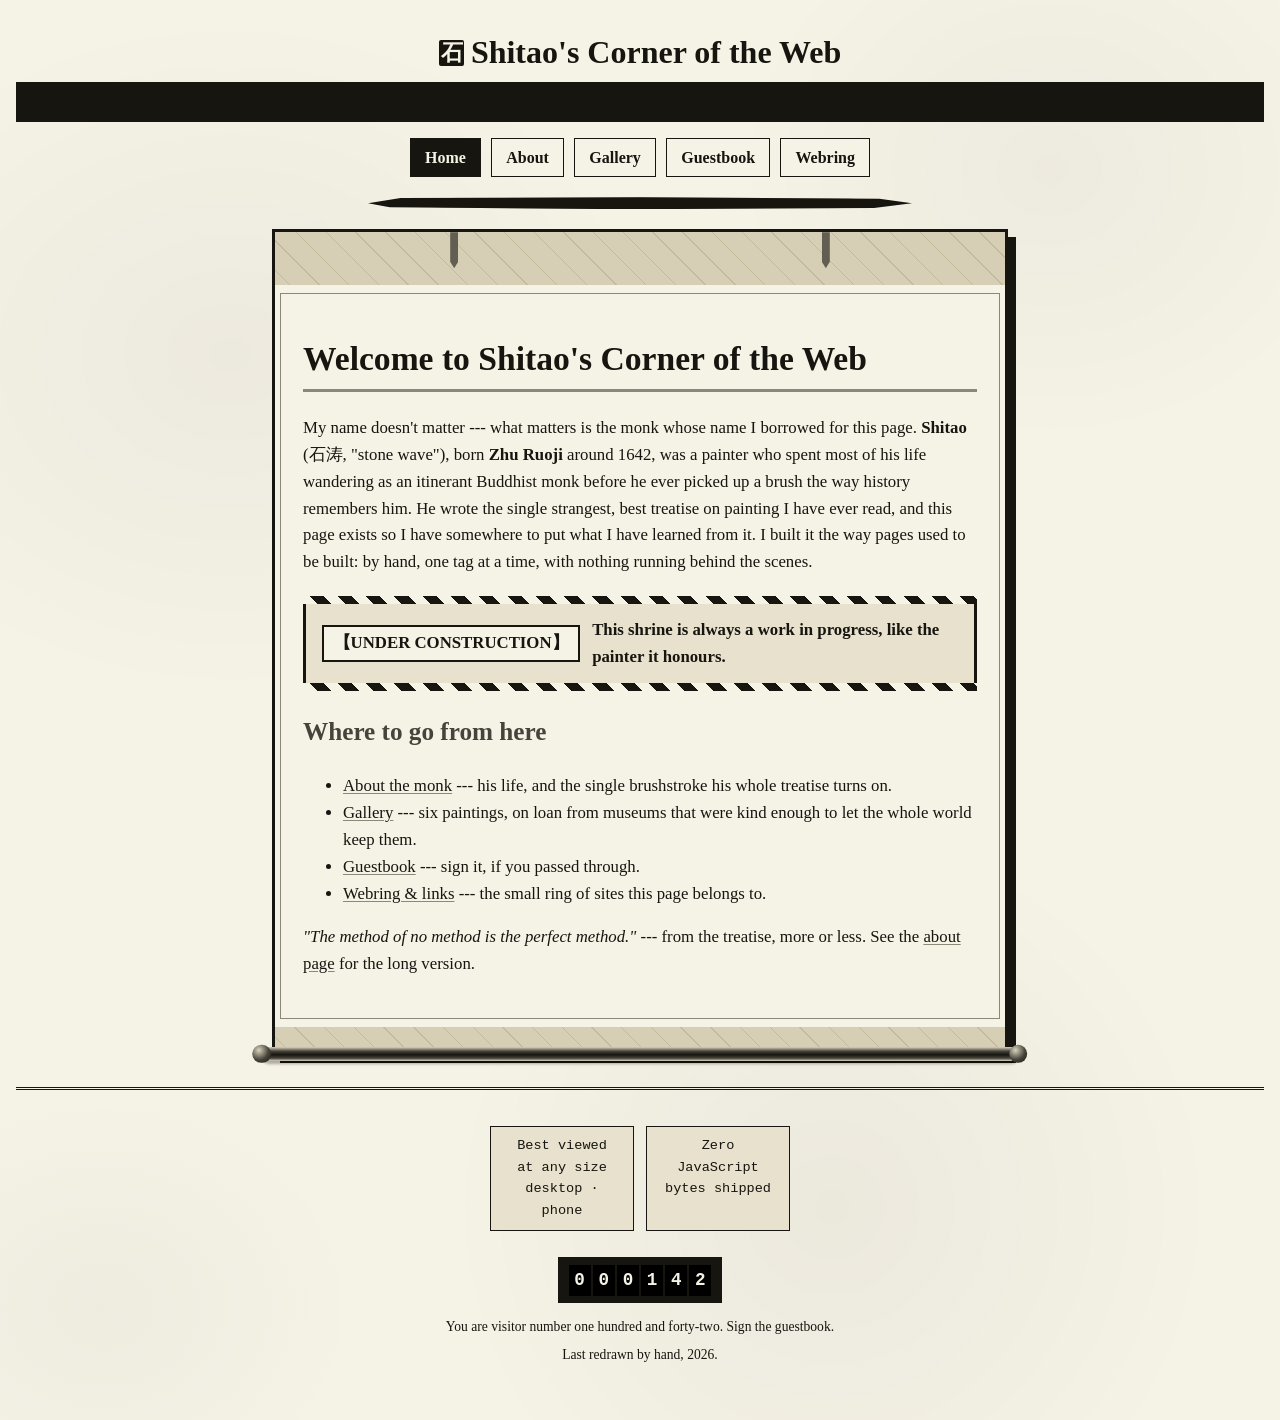
<file: index.html>
<!doctype html>
<html lang="en">
  <head>
    <meta charset="UTF-8" />
    <meta name="viewport" content="width=device-width, initial-scale=1.0" />
    <title>Shitao's Corner of the Web</title>
    <meta
      name="description"
      content="A hand-built shrine to Shitao (石涛), the 17th-century monk-painter --- his life, his brush, his one true stroke."
    />
    <link rel="stylesheet" href="./styles.css" />
  </head>
  <body>
    <header>
      <p class="wordmark"><a class="wordmark-link" href="./"><span class="seal" aria-hidden="true">石</span> Shitao's Corner of the Web</a></p>
      <div class="marquee">
        <span
          >welcome, welcome, welcome, traveller of the information
          superhighway ~*~ built by hand with plain HTML and CSS ~*~ no
          JavaScript was harmed in the making of this site ~*~ best viewed at
          any size, on any browser, because it is 2026 and we know better
          now ~*~</span
        >
      </div>
      <nav aria-label="Primary">
        <a class="nav-link" href="./" aria-current="page">Home</a>
        <a class="nav-link" href="./about.html">About</a>
        <a class="nav-link" href="./gallery.html">Gallery</a>
        <a class="nav-link" href="./guestbook.html">Guestbook</a>
        <a class="nav-link" href="./webring.html">Webring</a>
      </nav>
      <hr class="ink-rule" />
    </header>
    <main>
      <div class="scroll">
        <div class="tiantou" aria-hidden="true">
          <span class="jingyan jingyan-left"></span>
          <span class="jingyan jingyan-right"></span>
        </div>
        <div class="huaxin">
          <h1>Welcome to Shitao's Corner of the Web</h1>
          <p data-testid="intro">
            My name doesn't matter --- what matters is the monk whose name I
            borrowed for this page. <strong>Shitao</strong> (石涛, "stone
            wave"), born <strong>Zhu Ruoji</strong> around 1642, was a painter
            who spent most of his life wandering as an itinerant Buddhist monk
            before he ever picked up a brush the way history remembers him. He
            wrote the single strangest, best treatise on painting I have ever
            read, and this page exists so I have somewhere to put what I have
            learned from it. I built it the way pages used to be built: by
            hand, one tag at a time, with nothing running behind the scenes.
          </p>
          <div class="construction">
            <span class="tag">【UNDER CONSTRUCTION】</span>
            <span
              >This shrine is <span class="blink">always</span> a work in
              progress, like the painter it honours.</span
            >
          </div>
          <h2>Where to go from here</h2>
          <ul>
            <li>
              <a href="./about.html"
                >About the monk</a
              >
              --- his life, and the single brushstroke his whole treatise turns
              on.
            </li>
            <li>
              <a href="./gallery.html">Gallery</a> --- six paintings, on loan
              from museums that were kind enough to let the whole world keep
              them.
            </li>
            <li>
              <a href="./guestbook.html">Guestbook</a> --- sign it, if you
              passed through.
            </li>
            <li>
              <a href="./webring.html">Webring &amp; links</a> --- the small
              ring of sites this page belongs to.
            </li>
          </ul>
          <p>
            <em
              >"The method of no method is the perfect method."</em
            >
            --- from the treatise, more or less. See the
            <a href="./about.html">about page</a> for the long version.
          </p>
        </div>
        <div class="ditou" aria-hidden="true">
          <span class="roller">
            <span class="roller-knob roller-knob-left"></span>
            <span class="roller-knob roller-knob-right"></span>
          </span>
        </div>
      </div>
    </main>
    <footer>
      <div class="badges">
        <div class="badge">Best viewed<br />at any size<br />desktop · phone</div>
        <div class="badge">Zero<br />JavaScript<br />bytes shipped</div>
      </div>
      <p class="counter" aria-label="Visitor counter, currently at 000142">
        <span>0</span><span>0</span><span>0</span><span>1</span><span
          >4</span
        ><span>2</span>
      </p>
      <p>You are visitor number one hundred and forty-two. Sign the guestbook.</p>
      <p>Last redrawn by hand, 2026.</p>
    </footer>
  </body>
</html>
</file>
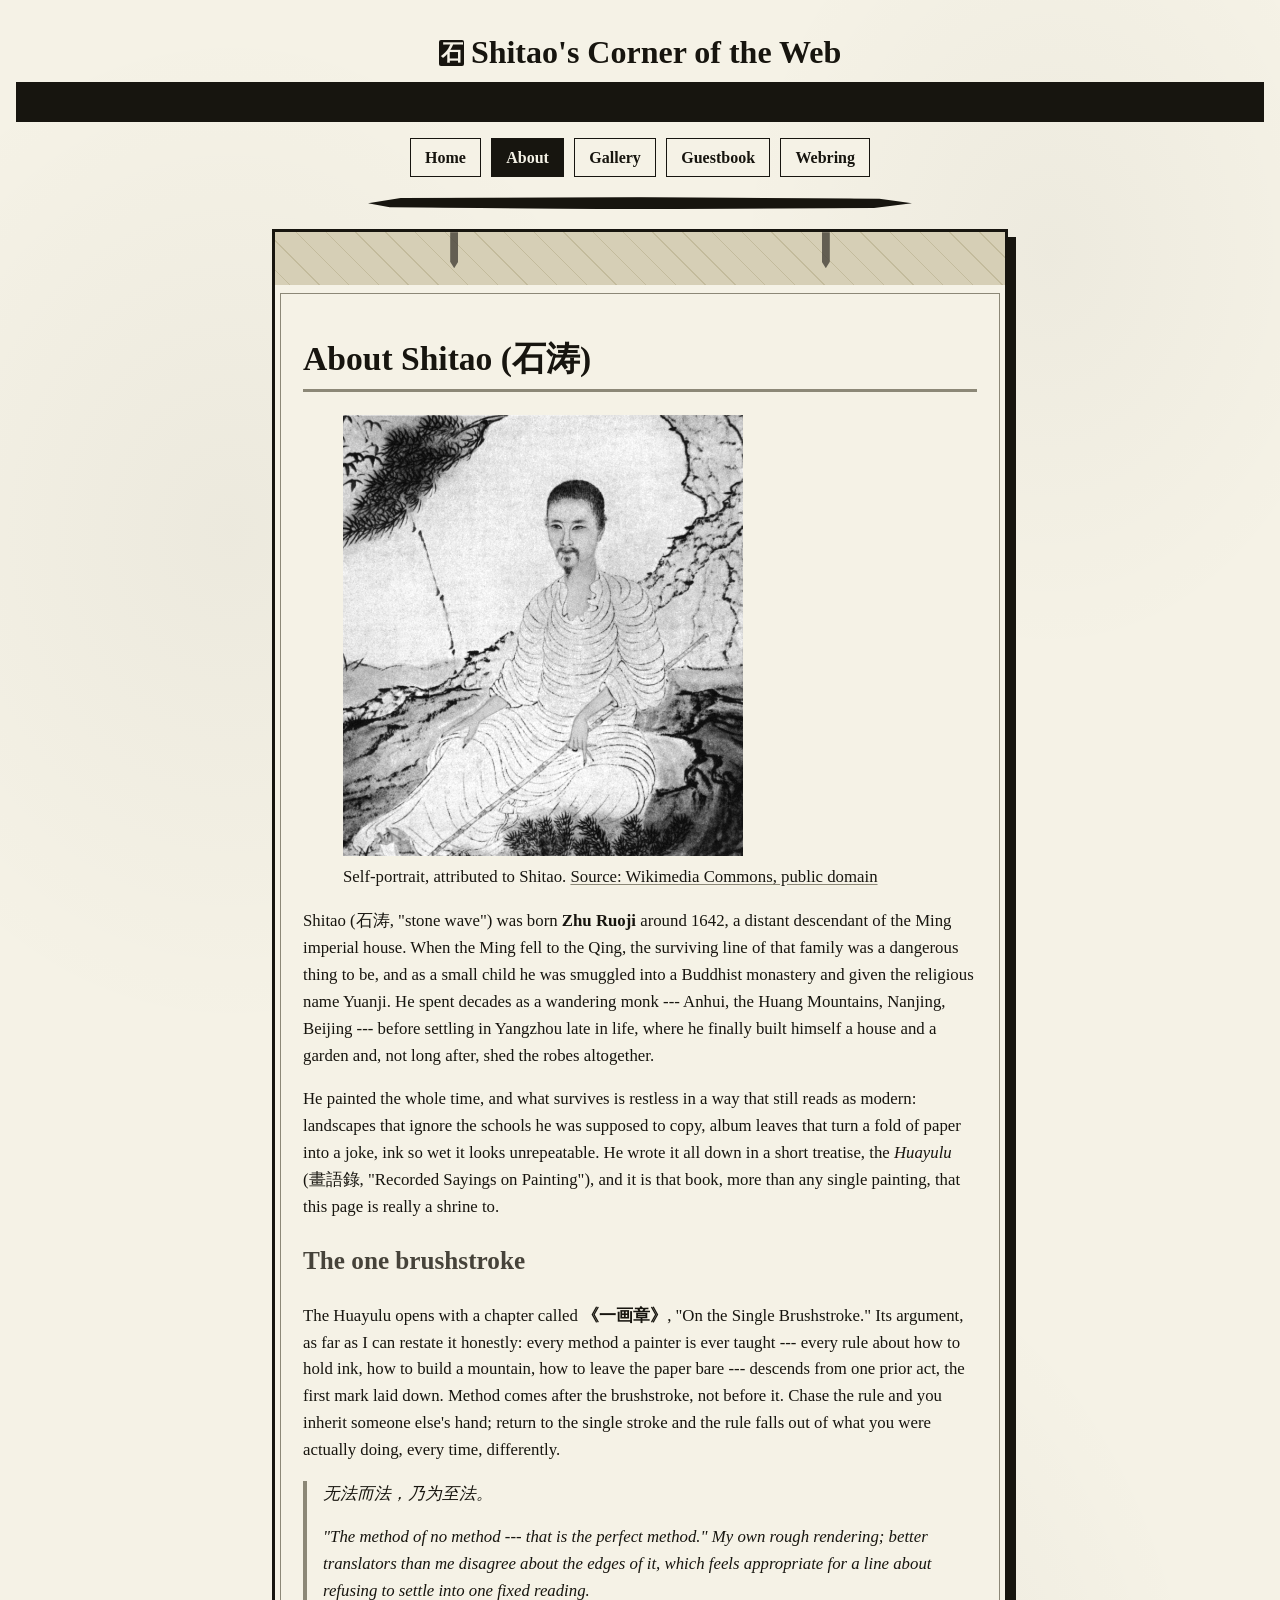
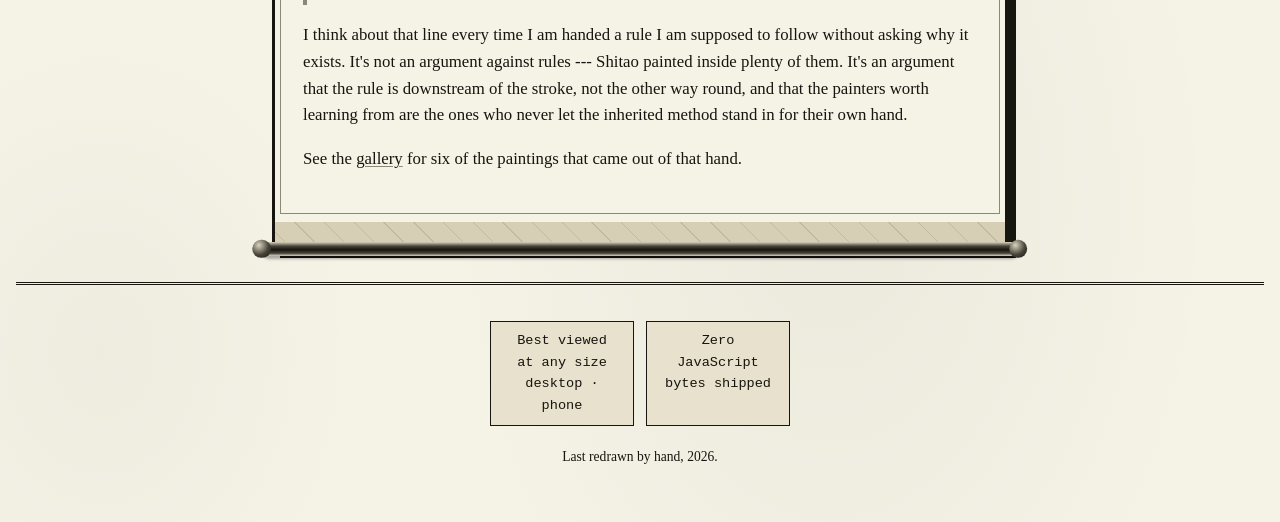
<file: about.html>
<!doctype html>
<html lang="en">
  <head>
    <meta charset="UTF-8" />
    <meta name="viewport" content="width=device-width, initial-scale=1.0" />
    <title>About Shitao --- Shitao's Corner of the Web</title>
    <meta
      name="description"
      content="The life of Shitao (石涛), and the single brushstroke his treatise on painting turns on."
    />
    <link rel="stylesheet" href="./styles.css" />
  </head>
  <body>
    <header>
      <p class="wordmark"><a class="wordmark-link" href="./"><span class="seal" aria-hidden="true">石</span> Shitao's Corner of the Web</a></p>
      <div class="marquee">
        <span
          >welcome, welcome, welcome, traveller of the information
          superhighway ~*~ built by hand with plain HTML and CSS ~*~ no
          JavaScript was harmed in the making of this site ~*~ best viewed at
          any size, on any browser, because it is 2026 and we know better
          now ~*~</span
        >
      </div>
      <nav aria-label="Primary">
        <a class="nav-link" href="./">Home</a>
        <a class="nav-link" href="./about.html" aria-current="page">About</a>
        <a class="nav-link" href="./gallery.html">Gallery</a>
        <a class="nav-link" href="./guestbook.html">Guestbook</a>
        <a class="nav-link" href="./webring.html">Webring</a>
      </nav>
      <hr class="ink-rule" />
    </header>
    <main>
      <div class="scroll">
        <div class="tiantou" aria-hidden="true">
          <span class="jingyan jingyan-left"></span>
          <span class="jingyan jingyan-right"></span>
        </div>
        <div class="huaxin">
          <h1>About Shitao (石涛)</h1>
          <figure>
            <img
              src="./assets/gallery/self-portrait.avif"
              alt="A Qing-dynasty ink self-portrait of Shitao, seated, wearing monk's robes, painted in loose expressive brushstrokes"
              width="400"
            />
            <figcaption>
              Self-portrait, attributed to Shitao.
              <a
                class="credit"
                href="https://commons.wikimedia.org/wiki/File:Shitao-autoportrait.jpg"
                >Source: Wikimedia Commons, public domain</a
              >
            </figcaption>
          </figure>
          <p>
            Shitao (石涛, "stone wave") was born <strong>Zhu Ruoji</strong>
            around 1642, a distant descendant of the Ming imperial house. When
            the Ming fell to the Qing, the surviving line of that family was a
            dangerous thing to be, and as a small child he was smuggled into a
            Buddhist monastery and given the religious name Yuanji. He spent
            decades as a wandering monk --- Anhui, the Huang Mountains, Nanjing,
            Beijing --- before settling in Yangzhou late in life, where he
            finally built himself a house and a garden and, not long after,
            shed the robes altogether.
          </p>
          <p>
            He painted the whole time, and what survives is restless in a way
            that still reads as modern: landscapes that ignore the schools he
            was supposed to copy, album leaves that turn a fold of paper into a
            joke, ink so wet it looks unrepeatable. He wrote it all down in a
            short treatise, the
            <em>Huayulu</em> (畫語錄, "Recorded Sayings on Painting"), and it
            is that book, more than any single painting, that this page is
            really a shrine to.
          </p>
          <h2>The one brushstroke</h2>
          <p>
            The Huayulu opens with a chapter called
            <strong>《一画章》</strong>, "On the Single Brushstroke." Its
            argument, as far as I can restate it honestly: every method a
            painter is ever taught --- every rule about how to hold ink, how to
            build a mountain, how to leave the paper bare --- descends from one
            prior act, the first mark laid down. Method comes after the
            brushstroke, not before it. Chase the rule and you inherit someone
            else's hand; return to the single stroke and the rule falls out of
            what you were actually doing, every time, differently.
          </p>
          <blockquote>
            <p>无法而法，乃为至法。</p>
            <p>
              "The method of no method --- that is the perfect method." My own
              rough rendering; better translators than me disagree about the
              edges of it, which feels appropriate for a line about refusing to
              settle into one fixed reading.
            </p>
          </blockquote>
          <p>
            I think about that line every time I am handed a rule I am supposed
            to follow without asking why it exists. It's not an argument
            against rules --- Shitao painted inside plenty of them. It's an
            argument that the rule is downstream of the stroke, not the other
            way round, and that the painters worth learning from are the ones
            who never let the inherited method stand in for their own hand.
          </p>
          <p>
            See the <a href="./gallery.html">gallery</a> for six of the
            paintings that came out of that hand.
          </p>
        </div>
        <div class="ditou" aria-hidden="true">
          <span class="roller">
            <span class="roller-knob roller-knob-left"></span>
            <span class="roller-knob roller-knob-right"></span>
          </span>
        </div>
      </div>
    </main>
    <footer>
      <div class="badges">
        <div class="badge">Best viewed<br />at any size<br />desktop · phone</div>
        <div class="badge">Zero<br />JavaScript<br />bytes shipped</div>
      </div>
      <p>Last redrawn by hand, 2026.</p>
    </footer>
  </body>
</html>
</file>
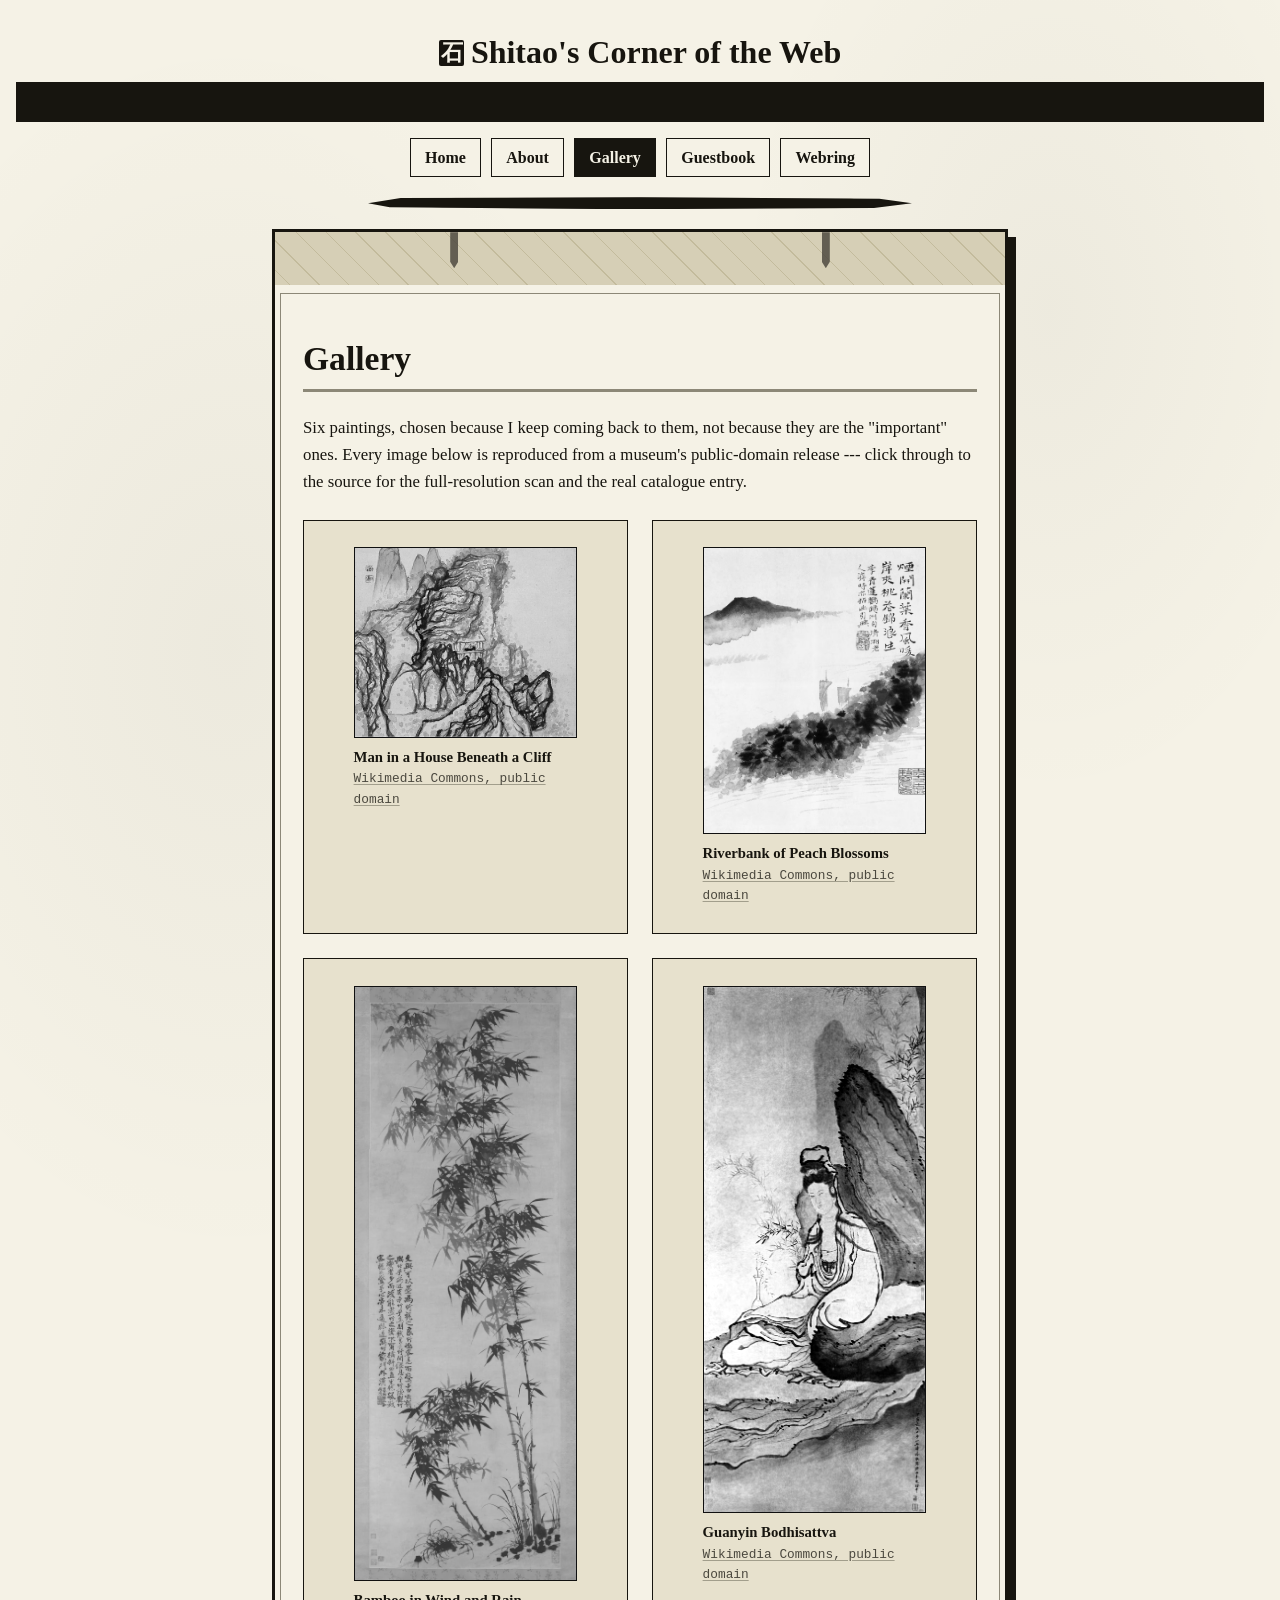
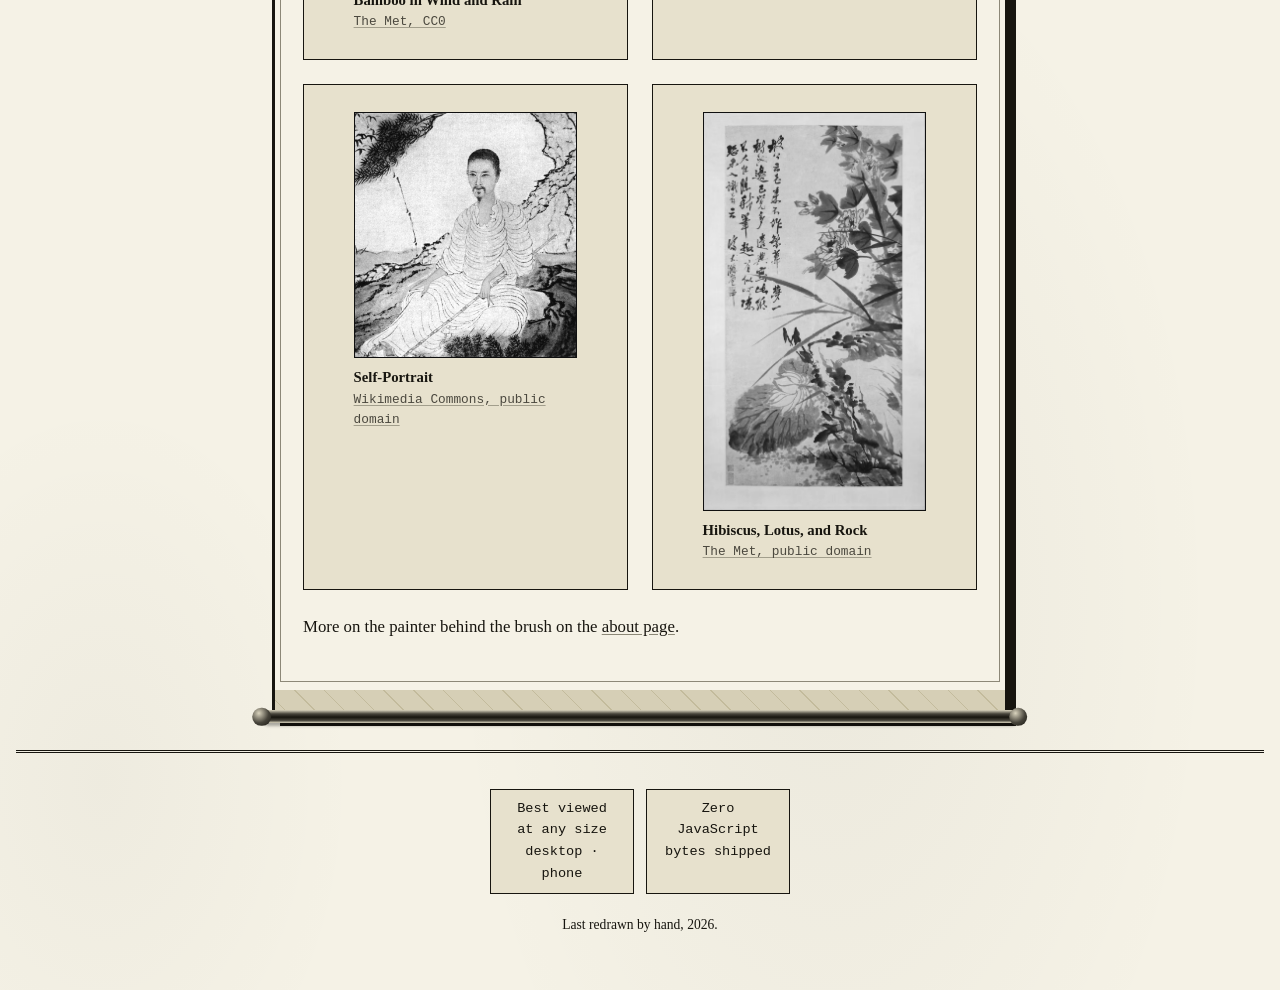
<file: gallery.html>
<!doctype html>
<html lang="en">
  <head>
    <meta charset="UTF-8" />
    <meta name="viewport" content="width=device-width, initial-scale=1.0" />
    <title>Gallery --- Shitao's Corner of the Web</title>
    <meta
      name="description"
      content="Six paintings by Shitao, on loan from public-domain museum collections."
    />
    <link rel="stylesheet" href="./styles.css" />
  </head>
  <body>
    <header>
      <p class="wordmark"><a class="wordmark-link" href="./"><span class="seal" aria-hidden="true">石</span> Shitao's Corner of the Web</a></p>
      <div class="marquee">
        <span
          >welcome, welcome, welcome, traveller of the information
          superhighway ~*~ built by hand with plain HTML and CSS ~*~ no
          JavaScript was harmed in the making of this site ~*~ best viewed at
          any size, on any browser, because it is 2026 and we know better
          now ~*~</span
        >
      </div>
      <nav aria-label="Primary">
        <a class="nav-link" href="./">Home</a>
        <a class="nav-link" href="./about.html">About</a>
        <a class="nav-link" href="./gallery.html" aria-current="page">Gallery</a>
        <a class="nav-link" href="./guestbook.html">Guestbook</a>
        <a class="nav-link" href="./webring.html">Webring</a>
      </nav>
      <hr class="ink-rule" />
    </header>
    <main>
      <div class="scroll">
        <div class="tiantou" aria-hidden="true">
          <span class="jingyan jingyan-left"></span>
          <span class="jingyan jingyan-right"></span>
        </div>
        <div class="huaxin">
          <h1>Gallery</h1>
          <p>
            Six paintings, chosen because I keep coming back to them, not
            because they are the "important" ones. Every image below is
            reproduced from a museum's public-domain release --- click through
            to the source for the full-resolution scan and the real
            catalogue entry.
          </p>
          <ul class="gallery">
            <li>
              <figure>
                <img
                  src="./assets/gallery/house-beneath-cliff.avif"
                  alt="Ink landscape painting of a small thatched house tucked beneath an overhanging rocky cliff, with a figure visible inside"
                />
                <figcaption>
                  <strong>Man in a House Beneath a Cliff</strong>
                  <span class="credit"
                    ><a
                      href="https://commons.wikimedia.org/wiki/File:Man_in_a_House_beneath_a_Cliff_by_Shitao.jpg"
                      >Wikimedia Commons, public domain</a
                    ></span
                  >
                </figcaption>
              </figure>
            </li>
            <li>
              <figure>
                <img
                  src="./assets/gallery/riverbank-peach-blossoms.avif"
                  alt="Ink and colour landscape painting showing a riverbank lined with blossoming peach trees, with distant hills in pale wash"
                />
                <figcaption>
                  <strong>Riverbank of Peach Blossoms</strong>
                  <span class="credit"
                    ><a
                      href="https://commons.wikimedia.org/wiki/File:ShiTao_Riverbank_of_Peach_Blossoms.jpg"
                      >Wikimedia Commons, public domain</a
                    ></span
                  >
                </figcaption>
              </figure>
            </li>
            <li>
              <figure>
                <img
                  src="./assets/gallery/bamboo-wind-rain.avif"
                  alt="A tall, narrow ink painting of bamboo stalks and leaves bending as if in wind and rain"
                />
                <figcaption>
                  <strong>Bamboo in Wind and Rain</strong>
                  <span class="credit"
                    ><a
                      href="https://commons.wikimedia.org/wiki/File:Shitao_(Zhu_Ruoji)_-_Bamboo_in_Wind_and_Rain_-_1984.475.2_-_Metropolitan_Museum_of_Art.jpg"
                      >The Met, CC0</a
                    ></span
                  >
                </figcaption>
              </figure>
            </li>
            <li>
              <figure>
                <img
                  src="./assets/gallery/guanyin-bodhisattva.avif"
                  alt="A tall ink painting of the bodhisattva Guanyin, standing in flowing robes, rendered in fine calligraphic line"
                />
                <figcaption>
                  <strong>Guanyin Bodhisattva</strong>
                  <span class="credit"
                    ><a
                      href="https://commons.wikimedia.org/wiki/File:Shitao-Guanyin_Bodhisattva.jpg"
                      >Wikimedia Commons, public domain</a
                    ></span
                  >
                </figcaption>
              </figure>
            </li>
            <li>
              <figure>
                <img
                  src="./assets/gallery/self-portrait.avif"
                  alt="A Qing-dynasty ink self-portrait of Shitao, seated, wearing monk's robes, painted in loose expressive brushstrokes"
                />
                <figcaption>
                  <strong>Self-Portrait</strong>
                  <span class="credit"
                    ><a
                      href="https://commons.wikimedia.org/wiki/File:Shitao-autoportrait.jpg"
                      >Wikimedia Commons, public domain</a
                    ></span
                  >
                </figcaption>
              </figure>
            </li>
            <li>
              <figure>
                <img
                  src="./assets/gallery/hibiscus-lotus-rock.avif"
                  alt="An ink and light colour painting of a hibiscus flower, a lotus, and a garden rock arranged together on one sheet"
                />
                <figcaption>
                  <strong>Hibiscus, Lotus, and Rock</strong>
                  <span class="credit"
                    ><a
                      href="https://commons.wikimedia.org/wiki/File:Shitao_(Zhu_Ruoji)_-_Hibiscus,_Lotus,_and_Rock_-_1978.254_-_Metropolitan_Museum_of_Art.jpg"
                      >The Met, public domain</a
                    ></span
                  >
                </figcaption>
              </figure>
            </li>
          </ul>
          <p>
            More on the painter behind the brush on the
            <a href="./about.html">about page</a>.
          </p>
        </div>
        <div class="ditou" aria-hidden="true">
          <span class="roller">
            <span class="roller-knob roller-knob-left"></span>
            <span class="roller-knob roller-knob-right"></span>
          </span>
        </div>
      </div>
    </main>
    <footer>
      <div class="badges">
        <div class="badge">Best viewed<br />at any size<br />desktop · phone</div>
        <div class="badge">Zero<br />JavaScript<br />bytes shipped</div>
      </div>
      <p>Last redrawn by hand, 2026.</p>
    </footer>
  </body>
</html>
</file>
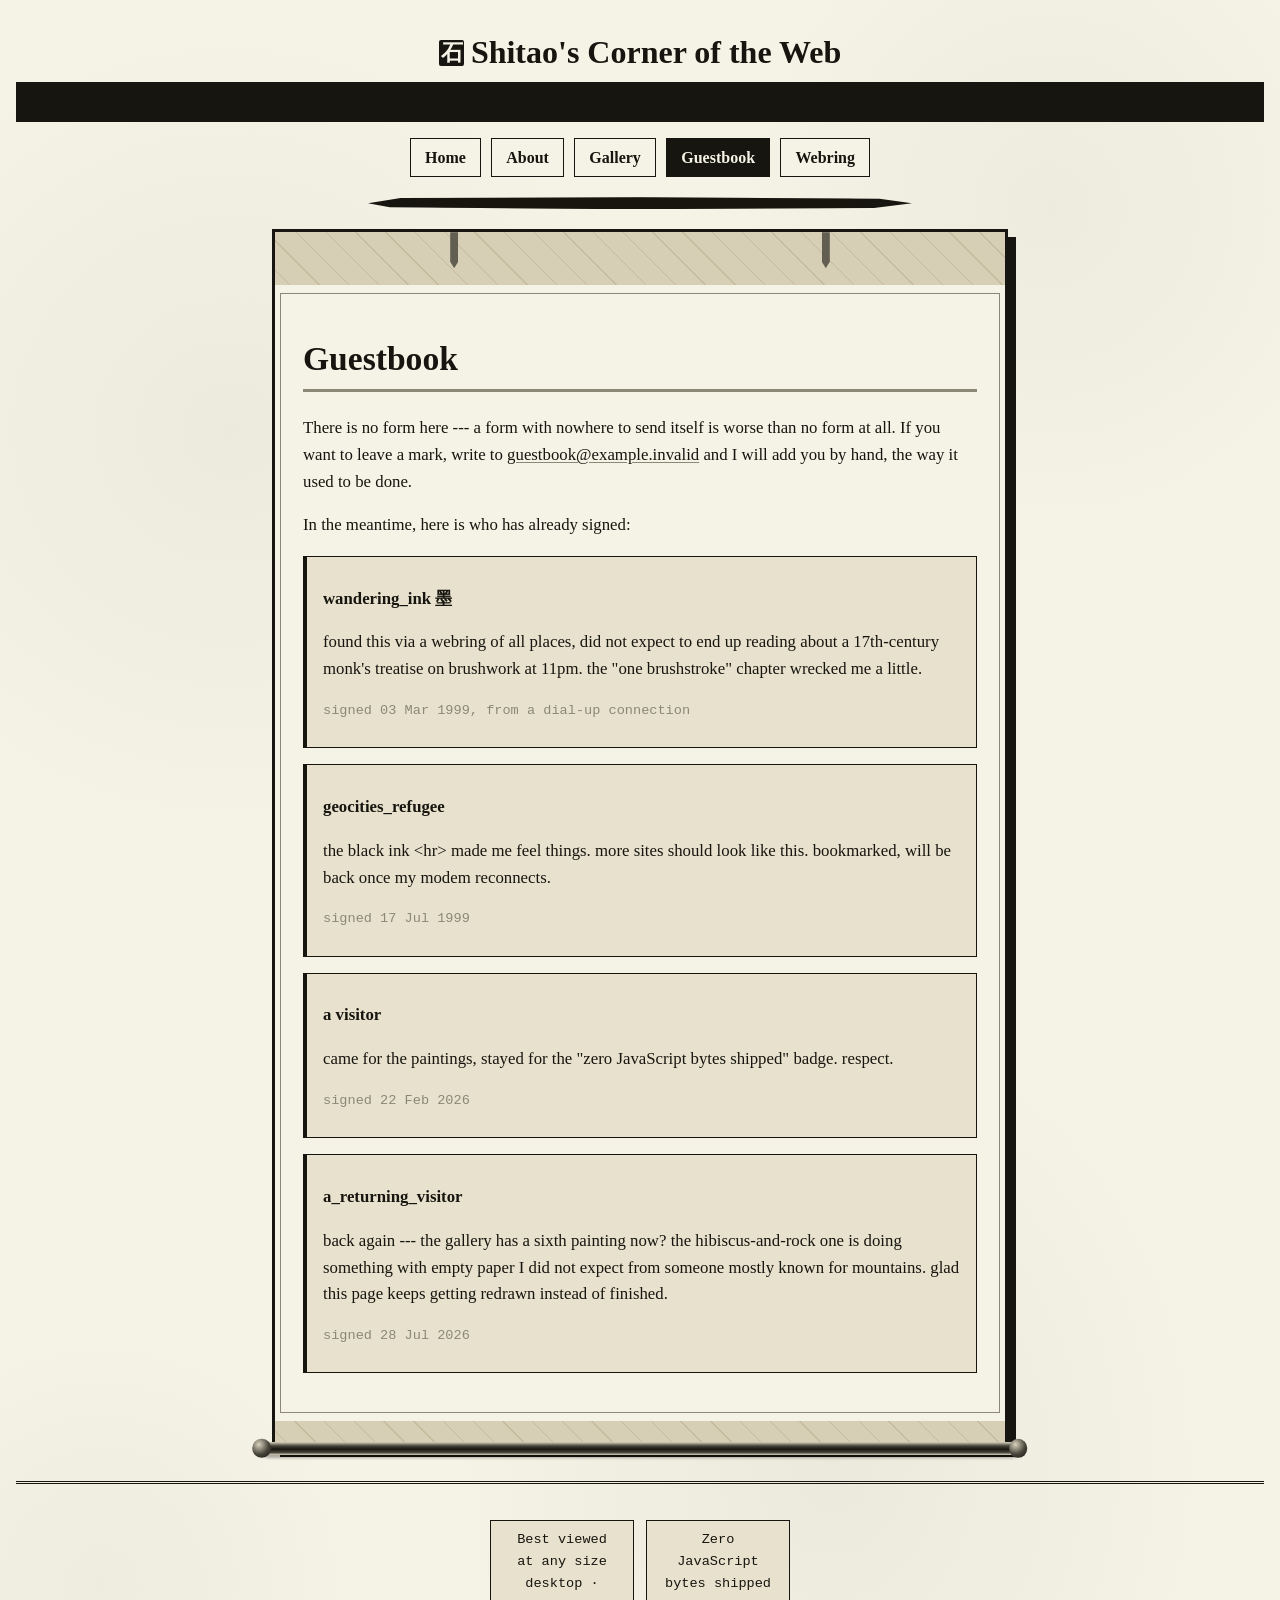
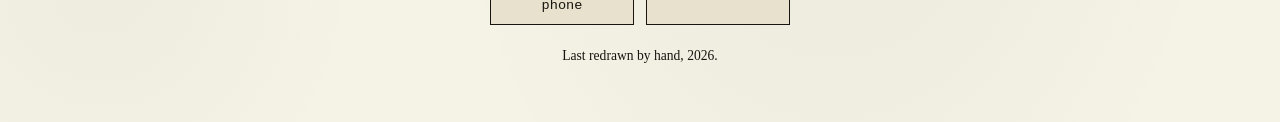
<file: guestbook.html>
<!doctype html>
<html lang="en">
  <head>
    <meta charset="UTF-8" />
    <meta name="viewport" content="width=device-width, initial-scale=1.0" />
    <title>Guestbook --- Shitao's Corner of the Web</title>
    <meta
      name="description"
      content="Sign the guestbook, or read what past visitors left behind."
    />
    <link rel="stylesheet" href="./styles.css" />
  </head>
  <body>
    <header>
      <p class="wordmark"><a class="wordmark-link" href="./"><span class="seal" aria-hidden="true">石</span> Shitao's Corner of the Web</a></p>
      <div class="marquee">
        <span
          >welcome, welcome, welcome, traveller of the information
          superhighway ~*~ built by hand with plain HTML and CSS ~*~ no
          JavaScript was harmed in the making of this site ~*~ best viewed at
          any size, on any browser, because it is 2026 and we know better
          now ~*~</span
        >
      </div>
      <nav aria-label="Primary">
        <a class="nav-link" href="./">Home</a>
        <a class="nav-link" href="./about.html">About</a>
        <a class="nav-link" href="./gallery.html">Gallery</a>
        <a class="nav-link" href="./guestbook.html" aria-current="page">Guestbook</a>
        <a class="nav-link" href="./webring.html">Webring</a>
      </nav>
      <hr class="ink-rule" />
    </header>
    <main>
      <div class="scroll">
        <div class="tiantou" aria-hidden="true">
          <span class="jingyan jingyan-left"></span>
          <span class="jingyan jingyan-right"></span>
        </div>
        <div class="huaxin">
          <h1>Guestbook</h1>
          <p>
            There is no form here --- a form with nowhere to send itself is
            worse than no form at all. If you want to leave a mark, write to
            <a href="mailto:guestbook@example.invalid"
              >guestbook@example.invalid</a
            >
            and I will add you by hand, the way it used to be done.
          </p>
          <p>In the meantime, here is who has already signed:</p>

          <article class="guestbook-entry">
            <p class="signed">wandering_ink 墨</p>
            <p>
              found this via a webring of all places, did not expect to end up
              reading about a 17th-century monk's treatise on brushwork at
              11pm. the "one brushstroke" chapter wrecked me a little.
            </p>
            <p class="stamp">signed 03 Mar 1999, from a dial-up connection</p>
          </article>

          <article class="guestbook-entry">
            <p class="signed">geocities_refugee</p>
            <p>
              the black ink &lt;hr&gt; made me feel things. more sites should
              look like this. bookmarked, will be back once my modem
              reconnects.
            </p>
            <p class="stamp">signed 17 Jul 1999</p>
          </article>

          <article class="guestbook-entry">
            <p class="signed">a visitor</p>
            <p>
              came for the paintings, stayed for the "zero JavaScript bytes
              shipped" badge. respect.
            </p>
            <p class="stamp">signed 22 Feb 2026</p>
          </article>

          <article class="guestbook-entry">
            <p class="signed">a_returning_visitor</p>
            <p>
              back again --- the gallery has a sixth painting now? the
              hibiscus-and-rock one is doing something with empty paper I did
              not expect from someone mostly known for mountains. glad this
              page keeps getting redrawn instead of finished.
            </p>
            <p class="stamp">signed 28 Jul 2026</p>
          </article>
        </div>
        <div class="ditou" aria-hidden="true">
          <span class="roller">
            <span class="roller-knob roller-knob-left"></span>
            <span class="roller-knob roller-knob-right"></span>
          </span>
        </div>
      </div>
    </main>
    <footer>
      <div class="badges">
        <div class="badge">Best viewed<br />at any size<br />desktop · phone</div>
        <div class="badge">Zero<br />JavaScript<br />bytes shipped</div>
      </div>
      <p>Last redrawn by hand, 2026.</p>
    </footer>
  </body>
</html>
</file>
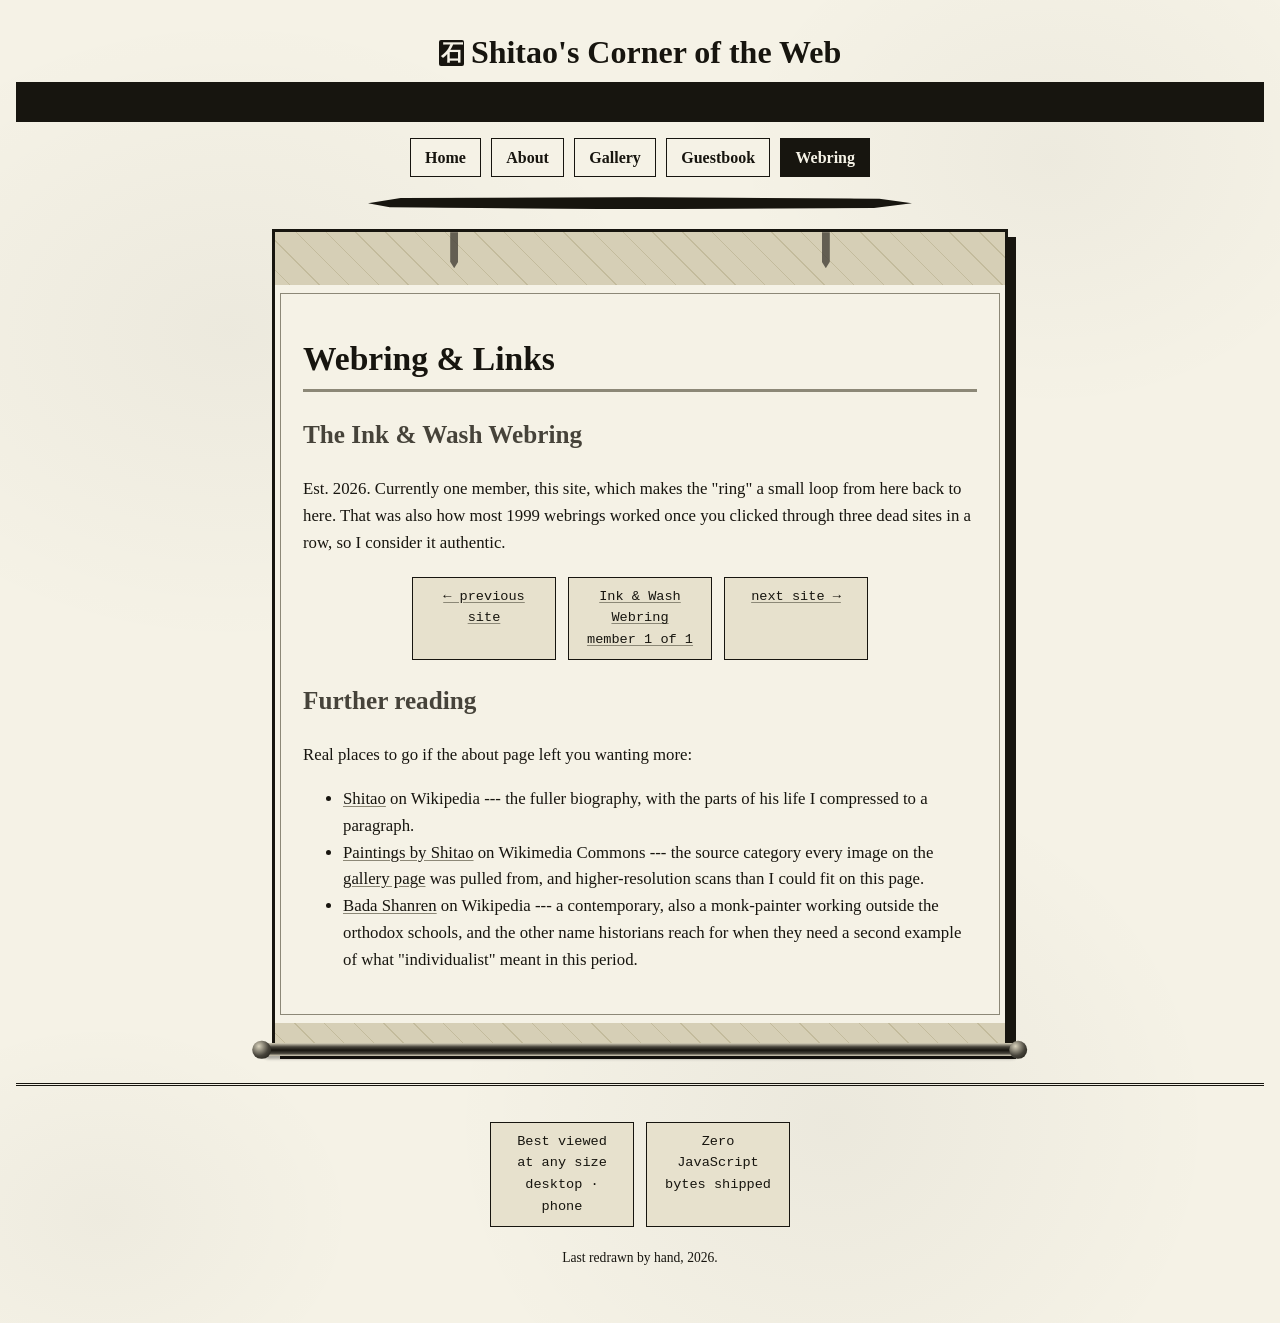
<file: webring.html>
<!doctype html>
<html lang="en">
  <head>
    <meta charset="UTF-8" />
    <meta name="viewport" content="width=device-width, initial-scale=1.0" />
    <title>Webring &amp; Links --- Shitao's Corner of the Web</title>
    <meta
      name="description"
      content="The webring this page belongs to, and further reading on Shitao."
    />
    <link rel="stylesheet" href="./styles.css" />
  </head>
  <body>
    <header>
      <p class="wordmark"><a class="wordmark-link" href="./"><span class="seal" aria-hidden="true">石</span> Shitao's Corner of the Web</a></p>
      <div class="marquee">
        <span
          >welcome, welcome, welcome, traveller of the information
          superhighway ~*~ built by hand with plain HTML and CSS ~*~ no
          JavaScript was harmed in the making of this site ~*~ best viewed at
          any size, on any browser, because it is 2026 and we know better
          now ~*~</span
        >
      </div>
      <nav aria-label="Primary">
        <a class="nav-link" href="./">Home</a>
        <a class="nav-link" href="./about.html">About</a>
        <a class="nav-link" href="./gallery.html">Gallery</a>
        <a class="nav-link" href="./guestbook.html">Guestbook</a>
        <a class="nav-link" href="./webring.html" aria-current="page">Webring</a>
      </nav>
      <hr class="ink-rule" />
    </header>
    <main>
      <div class="scroll">
        <div class="tiantou" aria-hidden="true">
          <span class="jingyan jingyan-left"></span>
          <span class="jingyan jingyan-right"></span>
        </div>
        <div class="huaxin">
          <h1>Webring &amp; Links</h1>
          <h2>The Ink &amp; Wash Webring</h2>
          <p>
            Est. 2026. Currently one member, this site, which makes the
            "ring" a small loop from here back to here. That was also how
            most 1999 webrings worked once you clicked through three dead
            sites in a row, so I consider it authentic.
          </p>
          <p class="badges">
            <a class="badge" href="./">← previous site</a>
            <a class="badge" href="./"
              >Ink &amp; Wash<br />Webring<br />member 1 of 1</a
            >
            <a class="badge" href="./">next site →</a>
          </p>
          <h2>Further reading</h2>
          <p>Real places to go if the about page left you wanting more:</p>
          <ul>
            <li>
              <a href="https://en.wikipedia.org/wiki/Shitao">Shitao</a> on
              Wikipedia --- the fuller biography, with the parts of his life I
              compressed to a paragraph.
            </li>
            <li>
              <a href="https://commons.wikimedia.org/wiki/Category:Paintings_by_Shitao"
                >Paintings by Shitao</a
              >
              on Wikimedia Commons --- the source category every image on the
              <a href="./gallery.html">gallery page</a> was pulled from, and
              higher-resolution scans than I could fit on this page.
            </li>
            <li>
              <a href="https://en.wikipedia.org/wiki/Bada_Shanren">Bada Shanren</a>
              on Wikipedia --- a contemporary, also a monk-painter working
              outside the orthodox schools, and the other name historians
              reach for when they need a second example of what "individualist"
              meant in this period.
            </li>
          </ul>
        </div>
        <div class="ditou" aria-hidden="true">
          <span class="roller">
            <span class="roller-knob roller-knob-left"></span>
            <span class="roller-knob roller-knob-right"></span>
          </span>
        </div>
      </div>
    </main>
    <footer>
      <div class="badges">
        <div class="badge">Best viewed<br />at any size<br />desktop · phone</div>
        <div class="badge">Zero<br />JavaScript<br />bytes shipped</div>
      </div>
      <p>Last redrawn by hand, 2026.</p>
    </footer>
  </body>
</html>
</file>
<file: styles.css>
/* ---------------------------------------------------------------------
   Shitao's Corner of the Web --- a 1999-coded shrine, redrawn as a black
   ink scroll: rice paper, brush strokes, a single ink seal. No colour
   anywhere but ink and paper --- every "animation" here is CSS, and every
   one of them respects prefers-reduced-motion.
   --------------------------------------------------------------------- */

:root {
  --paper: #f5f2e6;
  --paper-deep: #e7e1cd;
  --ink: #17150f;
  --ink-soft: #46433a;
  --ink-wash: #8c8877;
  --ink-faint: #d9d3bd;
  --silk: #d6cfb6;
  --silk-deep: #c3bb9c;
  --font-display: "Kaiti SC", "STKaiti", "KaiTi", "DFKai-SB", "BiauKai", "Baskerville", "Georgia", serif;
  --font-body: "Georgia", "Songti SC", "Times New Roman", serif;
  --font-mono: "Courier New", monospace;
}

* {
  box-sizing: border-box;
}

img {
  max-width: 100%;
  height: auto;
  filter: grayscale(1) contrast(1.05);
}

html {
  background: var(--ink);
}

body {
  margin: 0;
  padding: 1.5rem 1rem 3rem;
  overflow-x: hidden;
  font-family: var(--font-body);
  color: var(--ink);
  line-height: 1.6;
  background-color: var(--paper);
  background-image:
    radial-gradient(ellipse 55% 40% at 18% 25%, rgb(23 21 15 / 4%) 0%, transparent 60%),
    radial-gradient(ellipse 45% 35% at 82% 12%, rgb(23 21 15 / 3.5%) 0%, transparent 55%),
    radial-gradient(ellipse 50% 45% at 65% 85%, rgb(23 21 15 / 4.5%) 0%, transparent 60%),
    radial-gradient(ellipse 40% 30% at 8% 92%, rgb(23 21 15 / 3%) 0%, transparent 50%);
}

/* ------------------------------ the scroll -------------------------------
   A hanging scroll (立軸): tiantou "heaven" above, ditou "earth" below,
   both cut from the same mounting silk, framing the huaxin --- the
   "painting's heart" --- where the page's own content lives. Jingyan
   ribbons flutter from the top; the scroll's weighted roller peeks out
   beneath the bottom mount, its knobs wider than the mount itself.
   --------------------------------------------------------------------- */

.scroll {
  position: relative;
  max-width: 46rem;
  margin: 0 auto 1.75rem;
  box-shadow: 8px 8px 0 var(--ink);
}

.tiantou,
.ditou {
  position: relative;
  border: 3px solid var(--ink);
  background-color: var(--silk);
  background-image:
    repeating-linear-gradient(
      45deg,
      var(--silk) 0,
      var(--silk) 10px,
      var(--silk-deep) 10px,
      var(--silk-deep) 11px,
      var(--silk) 11px,
      var(--silk) 21px
    ),
    repeating-linear-gradient(
      -45deg,
      transparent 0,
      transparent 10px,
      rgb(23 21 15 / 6%) 10px,
      rgb(23 21 15 / 6%) 11px,
      transparent 11px,
      transparent 21px
    );
}

.tiantou {
  height: 3.5rem;
  border-bottom: none;
}

.huaxin {
  position: relative;
  background: var(--paper);
  border-right: 3px solid var(--ink);
  border-left: 3px solid var(--ink);
  outline: 1px solid var(--ink-wash);
  outline-offset: -9px;
  padding: 1.5rem 1.75rem 2rem;
}

.ditou {
  height: 1.75rem;
  border-top: none;
}

.jingyan {
  position: absolute;
  top: 0;
  width: 0.5rem;
  height: 68%;
  background: var(--ink-soft);
  opacity: 0.8;
  clip-path: polygon(0 0, 100% 0, 100% 82%, 50% 100%, 0 82%);
}

.jingyan-left {
  left: 24%;
}

.jingyan-right {
  right: 24%;
}

.roller {
  position: absolute;
  bottom: -0.55rem;
  left: 50%;
  width: calc(100% + 1.6rem);
  height: 0.85rem;
  transform: translateX(-50%);
  border-radius: 999px;
  background: linear-gradient(
    180deg,
    var(--ink-faint) 0%,
    var(--ink-soft) 30%,
    var(--ink) 55%,
    var(--ink-soft) 80%,
    var(--ink-faint) 100%
  );
  box-shadow: 0 3px 3px rgb(0 0 0 / 30%);
}

.roller-knob {
  position: absolute;
  top: 50%;
  width: 1.15rem;
  height: 1.15rem;
  transform: translateY(-50%);
  border-radius: 50%;
  background: radial-gradient(circle at 35% 30%, var(--ink-faint), var(--ink-soft) 55%, var(--ink) 100%);
}

.roller-knob-left {
  left: -0.6rem;
}

.roller-knob-right {
  right: -0.6rem;
}

/* -------------------------- banner + marquee ------------------------- */

header {
  text-align: center;
  margin-bottom: 0.5rem;
}

.wordmark {
  margin: 0.2rem 0;
  font-family: var(--font-display);
}

a {
  color: var(--ink);
  text-decoration-color: var(--ink-wash);
  text-underline-offset: 2px;
}

a:visited {
  color: var(--ink-wash);
}

.wordmark-link {
  display: inline-flex;
  align-items: center;
  gap: 0.4rem;
  font-size: 2rem;
  font-weight: bold;
  color: var(--ink);
  text-decoration: none;
}

.wordmark-link:hover,
.wordmark-link:focus-visible {
  text-decoration: underline;
}

.seal {
  display: inline-flex;
  align-items: center;
  justify-content: center;
  width: 1.15em;
  height: 1.15em;
  background: var(--ink);
  color: var(--paper);
  font-family: var(--font-display);
  font-size: 0.7em;
  line-height: 1;
  border-radius: 2px;
}

.marquee {
  overflow: hidden;
  white-space: nowrap;
  border: 2px solid var(--ink);
  background: var(--ink);
  color: var(--paper);
  padding: 0.35rem 0;
  font-family: var(--font-mono);
  font-weight: bold;
}

.marquee span {
  display: inline-block;
  padding-left: 100%;
  animation: marquee 16s linear infinite;
}

@keyframes marquee {
  from {
    transform: translateX(0);
  }

  to {
    transform: translateX(-100%);
  }
}

@media (prefers-reduced-motion: reduce) {
  .marquee {
    overflow-x: auto;
  }

  .marquee span {
    animation: none;
    padding-left: 0;
  }
}

/* ------------------------------ ink rule ------------------------------ */

.ink-rule {
  position: relative;
  width: min(85%, 34rem);
  height: 12px;
  margin: 1.25rem auto;
  border: 0;
  background: var(--ink);
  clip-path: polygon(0% 50%, 6% 8%, 50% 0%, 94% 14%, 100% 50%, 93% 90%, 48% 100%, 4% 84%);
}

.ink-rule::after {
  content: "";
  position: absolute;
  inset: -3px 8%;
  z-index: -1;
  background: var(--ink);
  opacity: 0.3;
  clip-path: polygon(0% 60%, 10% 15%, 55% 5%, 96% 20%, 100% 55%, 90% 95%, 45% 100%, 8% 80%);
}

/* -------------------------------- nav --------------------------------- */

nav[aria-label="Primary"] {
  display: flex;
  flex-wrap: wrap;
  gap: 0.6rem;
  justify-content: center;
  margin: 1rem 0;
  font-family: var(--font-display);
}

.nav-link {
  display: inline-block;
  padding: 0.35rem 0.9rem;
  background: var(--paper);
  border: 1.5px solid var(--ink);
  color: var(--ink);
  text-decoration: none;
  font-weight: bold;
}

.nav-link:hover,
.nav-link:focus-visible {
  background: var(--ink-faint);
}

.nav-link[aria-current="page"] {
  background: var(--ink);
  color: var(--paper);
}

/* ------------------------------- content -------------------------------- */

main {
  font-size: 1.05rem;
}

main h1 {
  font-family: var(--font-display);
  color: var(--ink);
  border-bottom: 3px solid var(--ink-wash);
  padding-bottom: 0.25rem;
}

main h2 {
  color: var(--ink-soft);
  font-family: var(--font-display);
}

blockquote {
  border-left: 4px solid var(--ink-wash);
  margin-left: 0;
  padding-left: 1rem;
  font-style: italic;
}

/* ------------------------------ under construction ----------------------- */

.construction {
  position: relative;
  display: flex;
  align-items: center;
  gap: 0.75rem;
  border: 3px solid var(--ink);
  background: var(--paper-deep);
  color: var(--ink);
  font-family: var(--font-display);
  font-weight: bold;
  padding: 1.1rem 1rem;
  margin: 1.25rem 0;
}

.construction::before,
.construction::after {
  content: "";
  position: absolute;
  left: -3px;
  right: -3px;
  height: 8px;
  background: repeating-linear-gradient(
    45deg,
    var(--paper) 0 10px,
    var(--ink) 10px 20px
  );
}

.construction::before {
  top: -3px;
}

.construction::after {
  bottom: -3px;
}

.construction .tag {
  background: var(--paper);
  border: 2px solid var(--ink);
  padding: 0.2rem 0.6rem;
  white-space: nowrap;
}

/* ---------------------------------- blink -------------------------------- */

.blink {
  animation: blink 1.2s steps(1) infinite;
  color: var(--ink);
  font-weight: bold;
}

@keyframes blink {
  50% {
    opacity: 0;
  }
}

@media (prefers-reduced-motion: reduce) {
  .blink {
    animation: none;
  }
}

/* ------------------------------- gallery --------------------------------- */

.gallery {
  display: grid;
  grid-template-columns: repeat(auto-fit, minmax(14rem, 1fr));
  gap: 1.5rem;
  list-style: none;
  padding: 0;
  margin: 1.5rem 0;
}

.gallery li {
  border: 1px solid var(--ink);
  background: var(--paper-deep);
  padding: 0.6rem;
}

.gallery img {
  display: block;
  width: 100%;
  height: auto;
  border: 1px solid var(--ink);
}

.gallery figcaption {
  margin-top: 0.5rem;
  font-size: 0.92rem;
}

.gallery figcaption .credit {
  display: block;
  font-family: var(--font-mono);
  font-size: 0.8rem;
  color: var(--ink);
  opacity: 0.75;
}

/* ------------------------------- guestbook -------------------------------- */

.guestbook-entry {
  border: 1px solid var(--ink);
  border-left: 4px solid var(--ink);
  background: var(--paper-deep);
  padding: 0.75rem 1rem;
  margin-bottom: 1rem;
}

.guestbook-entry .signed {
  font-family: var(--font-display);
  font-weight: bold;
}

.guestbook-entry .stamp {
  font-family: var(--font-mono);
  font-size: 0.85rem;
  color: var(--ink-wash);
}

/* -------------------------------- webring badges --------------------------- */

.badges {
  display: flex;
  flex-wrap: wrap;
  gap: 0.75rem;
  justify-content: center;
  margin: 1.25rem 0;
}

.badge {
  border: 1px solid var(--ink);
  background: var(--paper-deep);
  font-family: var(--font-mono);
  font-size: 0.85rem;
  text-align: center;
  padding: 0.5rem 0.75rem;
  width: 9rem;
}

/* -------------------------------- hit counter ------------------------------ */

.counter {
  display: inline-flex;
  gap: 0.15rem;
  background: var(--ink);
  padding: 0.4rem 0.6rem;
  border: 1.5px solid var(--ink);
}

.counter span {
  font-family: var(--font-mono);
  font-weight: bold;
  color: var(--paper);
  background: #000;
  padding: 0.1rem 0.35rem;
  font-size: 1.1rem;
}

/* --------------------------------- footer ---------------------------------- */

footer {
  text-align: center;
  margin-top: 2rem;
  padding-top: 1rem;
  border-top: 3px double var(--ink);
  font-size: 0.85rem;
}

footer p {
  margin: 0.4rem 0;
}

/* ------------------------------- small screens ------------------------------ */

@media (width <= 30rem) {
  body {
    padding: 0.75rem 0.5rem 2rem;
  }

  .scroll {
    box-shadow: 4px 4px 0 var(--ink);
  }

  .huaxin {
    padding: 1rem 1rem 1.5rem;
  }

  .tiantou {
    height: 2.5rem;
  }

  .ditou {
    height: 1.25rem;
  }

  .roller {
    width: calc(100% + 1.1rem);
    height: 0.65rem;
  }

  .roller-knob {
    width: 0.85rem;
    height: 0.85rem;
  }

  .roller-knob-left {
    left: -0.45rem;
  }

  .roller-knob-right {
    right: -0.45rem;
  }

  .wordmark-link {
    font-size: 1.5rem;
  }

  .construction {
    flex-direction: column;
    text-align: center;
  }
}
</file>
